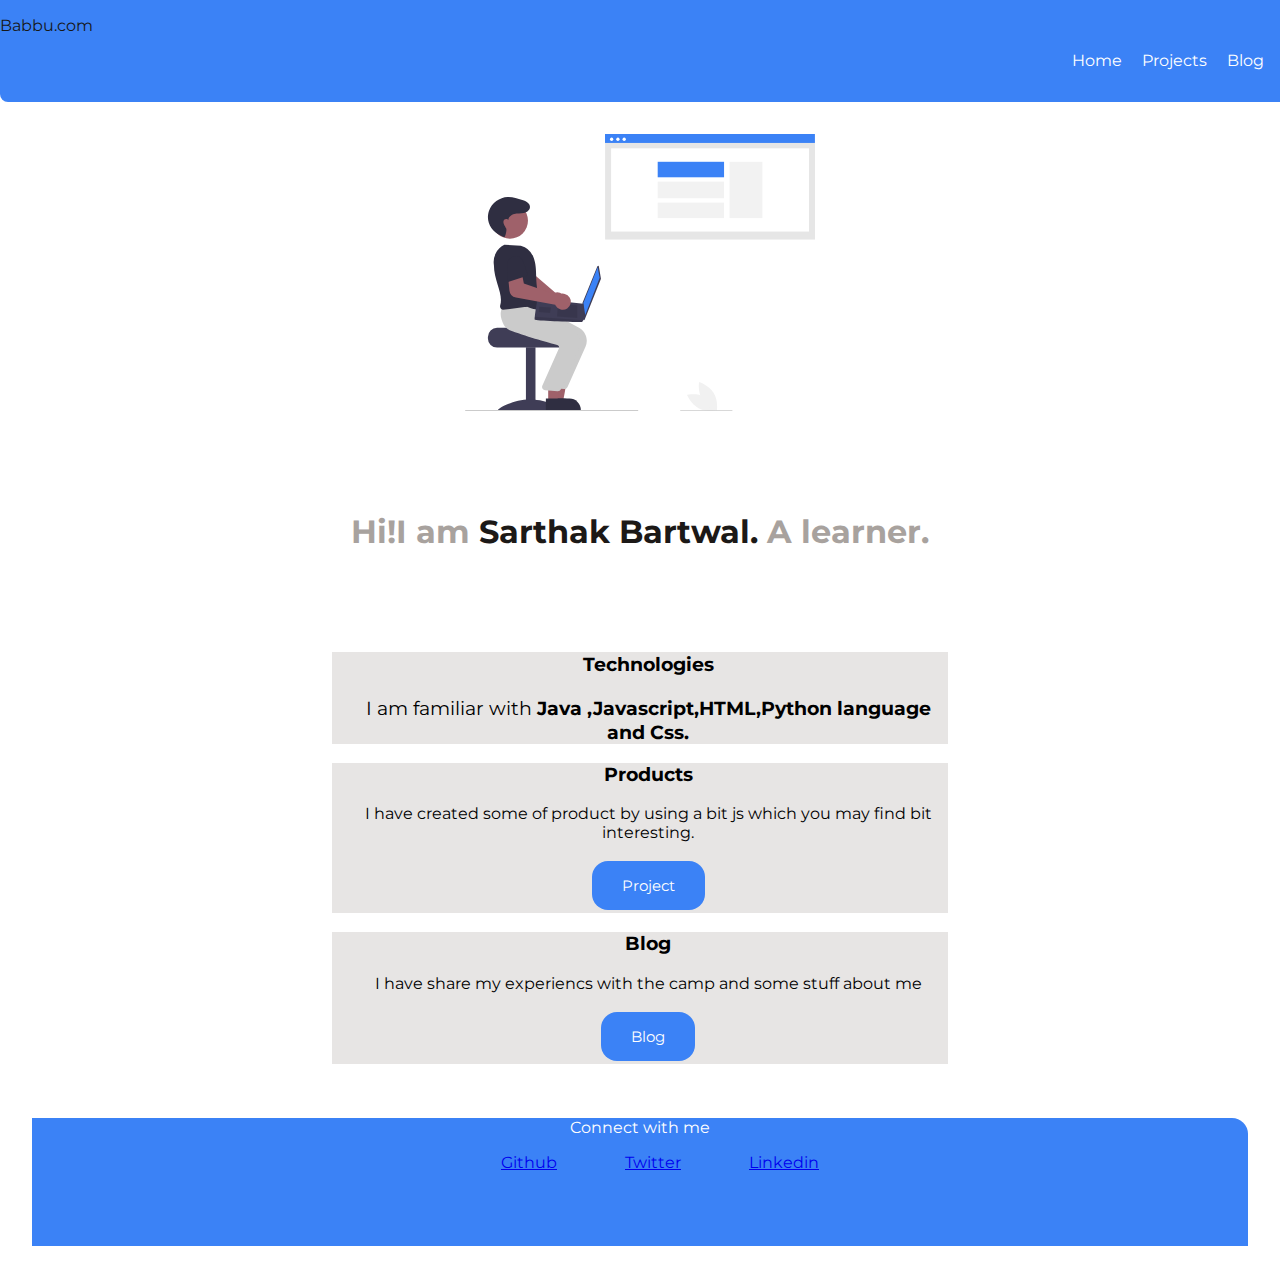
<file: index.html>
<!DOCTYPE html>
<html lang="en">
<head>
    <meta charset="UTF-8">
    <meta http-equiv="X-UA-Compatible" content="IE=edge">
    <meta name="viewport" content="width=device-width, initial-scale=1.0">
    <title>Document</title>
</head>
<body>
    <link href="style.css"  rel="stylesheet">

<nav class="navigation">
    <div class="nav-brand">Babbu.com</div>
    <ul class="non-bullet pills">
        <li class="list-inline">
            <a class="link link-active" href="">Home</a>
        </li>
        <li class="list-inline">
            <a class="link link-active"  href="pr/project.html">Projects</a>
        </li>
        <li class="list-inline">
            <a class="link link-active" href="bg/blog.html">Blog</a>
        </li>
    </ul>
</nav>
    
<header class="hero">
    <img  class="hero-img" 
    src ="img/heading.svg" />
    <h1 class="hero-heading">
          Hi!I am <span style="color:var(--bold-color)">Sarthak Bartwal.</span>
              A learner.</h1>
<header>
<section class="section ow">
        <div class="container container-centre">
            <h3 class="size">Technologies</h3>
        <p class="size">I am familiar with <strong>Java ,Javascript,HTML,Python language
            and Css.
        </strong></p>


        </div>
        
    </section>
    <section class="section ow">
        <div class="container container-centre">

        
    <h3>Products</h3>
    <p>I have created some of product by using a bit js which you may find bit interesting.  </p>
    <a class="button" href="pr/project.html">Project</a>
    </div>
    </section>
    <section class="section ow">
        <div class="container container-centre">

        
    <h3>Blog</h3>
    <p>I have share my experiencs with the camp and some stuff about me </p>
    <a  class ="button"href="bg/blog.html"> Blog</a>
    </div>
    </section>
        <div
            style="height:6vh"></div>
        
    <footer class="foot">
        <div>
            Connect with me
        </div>
        <ul>
        <li class="inline elements"><a href="https://github.com/babbu47">Github</a> </li>
        <li class="inline elements"><a href="https://twitter.com/SARTHAK09771138">Twitter</a></li>
        <li class="inline elements"><a href="https://www.linkedin.com/in/sarthak-bartwal-808315261/">Linkedin</a></li>
    </ul>
        </footer>
</body>
</html>
</file>
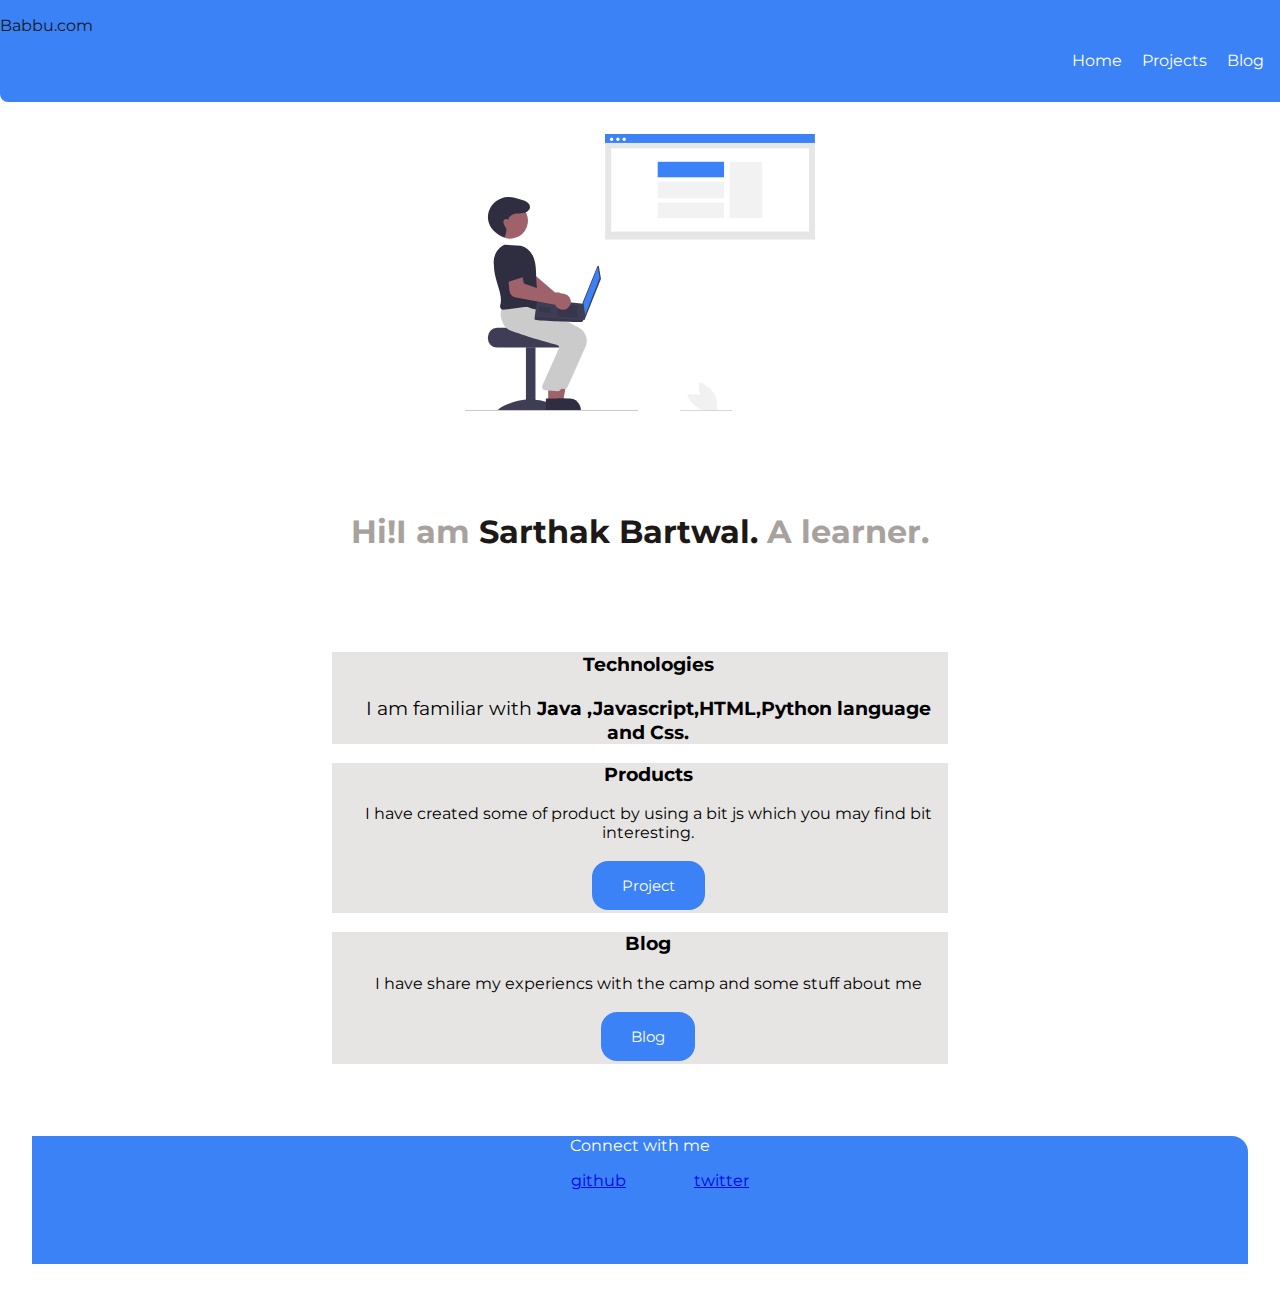
<file: home.html>
<!DOCTYPE html>
<html lang="en">
<head>
    <meta charset="UTF-8">
    <meta http-equiv="X-UA-Compatible" content="IE=edge">
    <meta name="viewport" content="width=device-width, initial-scale=1.0">
    <title>Document</title>
</head>
<body>
    <link href="style.css"  rel="stylesheet">

<nav class="navigation">
    <div class="nav-brand">Babbu.com</div>
    <ul class="non-bullet pills">
        <li class="list-inline">
            <a class="link link-active" href="/home.html">Home</a>
        </li>
        <li class="list-inline">
            <a class="link link-active"  href="pr/project.html">Projects</a>
        </li>
        <li class="list-inline">
            <a class="link link-active" href="bg/blog.html">Blog</a>
        </li>
    </ul>
</nav>
    
<header class="hero">
    <img  class="hero-img" 
    src ="img/heading.svg" />
    <h1 class="hero-heading">
          Hi!I am <span style="color:var(--bold-color)">Sarthak Bartwal.</span>
              A learner.</h1>
<header>
<section class="section ow">
        <div class="container container-centre">
            <h3 class="size">Technologies</h3>
        <p class="size">I am familiar with <strong>Java ,Javascript,HTML,Python language
            and Css.
        </strong></p>


        </div>
        
    </section>
    <section class="section ow">
        <div class="container container-centre">

        
    <h3>Products</h3>
    <p>I have created some of product by using a bit js which you may find bit interesting.  </p>
    <a class="button" href="pr/project.html">Project</a>
    </div>
    </section>
    <section class="section ow">
        <div class="container container-centre">

        
    <h3>Blog</h3>
    <p>I have share my experiencs with the camp and some stuff about me </p>
    <a  class ="button"href="bg/blog.html"> Blog</a>
    </div>
    </section>
        <div
            style="height:8vh"></div>
        
        
        



    <footer class="foot">
        <div>
            Connect with me
        </div>
        <ul>
        <li class="inline elements"><a href="https://github.com/babbu47">github</a> </li>
        <li class="inline elements"><a href="https://twitter.com/SARTHAK09771138">twitter</a></li>
        
        </ul>
        </footer>
</body>
</html>
</file>
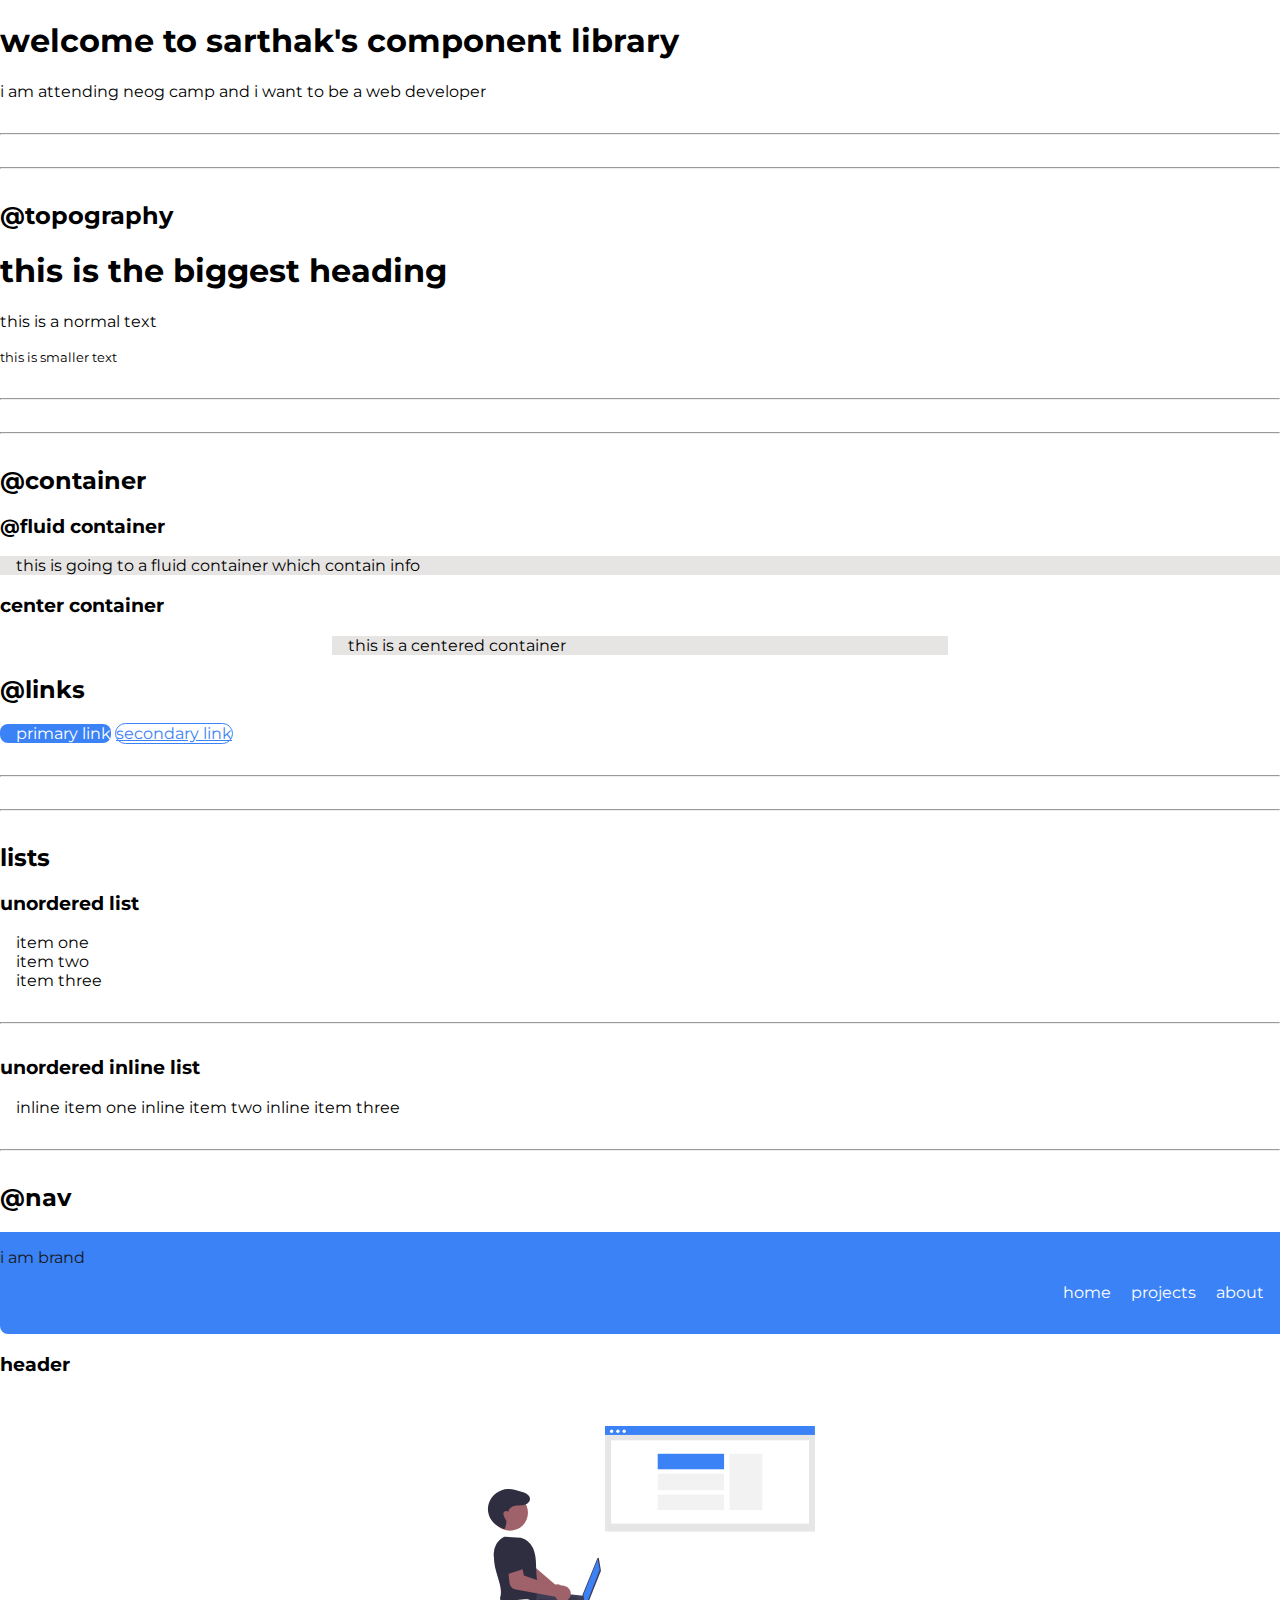
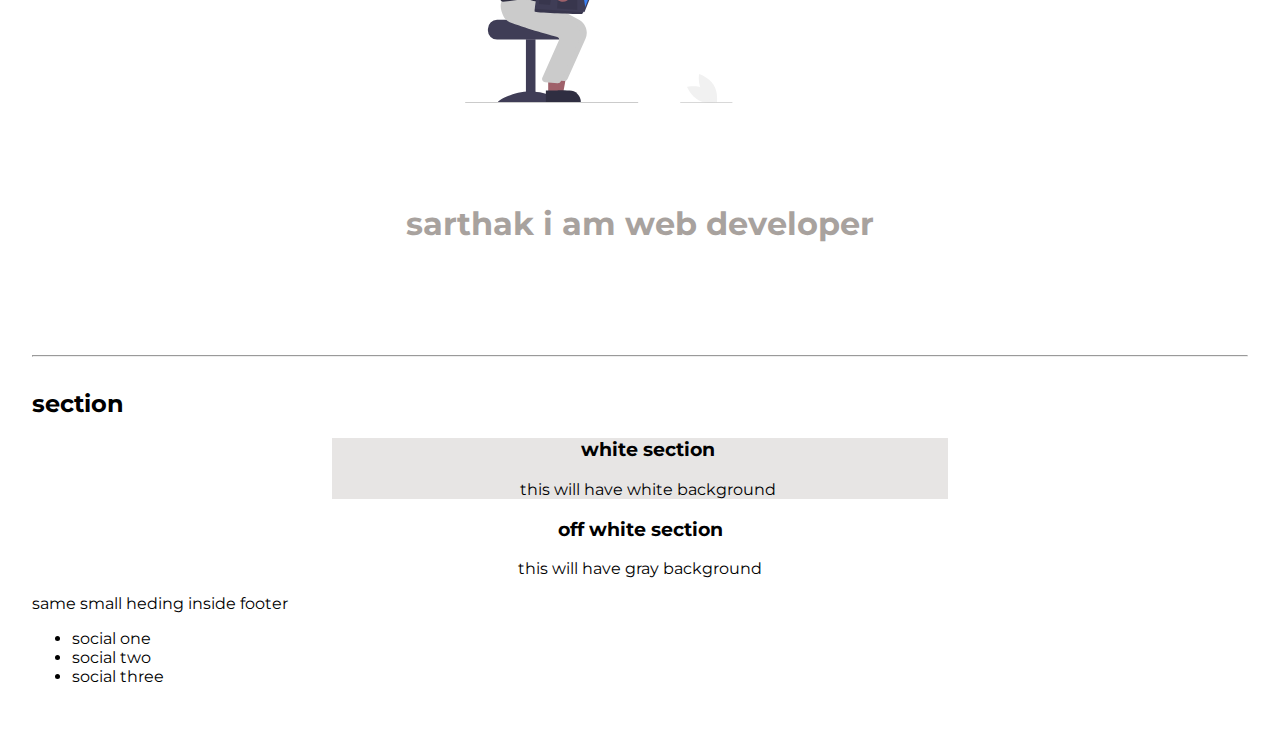
<file: sample.html>
<!DOCTYPE html>
<html lang="en">
<head>
    <meta charset="UTF-8">
    <meta http-equiv="X-UA-Compatible" content="IE=edge">
    <meta name="viewport" content="width=device-width, initial-scale=1.0">
    <title>component library</title>
</head>
<body>
    <h1>welcome to sarthak's component library</h1> 
    <link href="style.css" rel="stylesheet">
</body>
</html>
<p class ="into">i am attending neog camp and i want to be a web developer</p>
<hr>
<hr>
<h2>@topography</h2>
<h1>this is the biggest heading</h1>
<p>this is a normal text</p>
<small>
    this is smaller text 
</small>
<hr>
<hr>
<h2>@container</h2>
<h3>@fluid container</h3>
<div class="container fluid ">this is going to a fluid container which contain info</div>
<h3>center container</h3>
<p class =" container container-centre">this is a centered container</p>
<h2>@links</h2>
<a href ="https://replit.com/~" class=" link link-primary">primary link</a>
<a  class ="link-secondary"href="/">secondary link</a>
<hr>
<hr>
<h2>lists</h2>
<h3>unordered list</h3>
<ul class="non-bullet">
    <li>item one</li>
    <li>item two</li>
    <li>item three</li>
 </ul>

<hr>
    <h3>unordered inline list</h3>
<ul class="non-bullet" >
    <li class="list-inline">inline item one</li>
    <li class="list-inline">inline item two</li>
    <li class="list-inline">inline item three</li>
</ul>
<hr>
<h2>@nav</h2>
<nav class="navigation">
    <div class="nav-brand">i am brand</div>
    <ul class="non-bullet pills">
        <li class="list-inline">
            <a class="link link-active" href="http://">home</a>
        </li>
        <li class="list-inline">
            <a class="link link-active"  href="https://">projects</a>
        </li>
        <li class="list-inline">
            <a class="link link-active" href="/">about</a>
        </li>
    </ul>

</nav>
<h3>header</h3>
<header class="hero">
    <img  class="hero-img" 
    src ="img/heading.svg" />
    <h1 class="hero-heading">
     sarthak i am web developer
    </h1>
    <header>
    <hr>

    <h2 >section </h2>
    
    <section class="section ow">
        <div class="container container-centre">
            <h3 >white section</h3>
        <p>this will have white background</p>


        </div>
        
    </section>
    <section class="section ow">
    <h3>off white section</h3>
    <p>this will have gray background</p>
    </section>
    
<footer>
<div>
    same  small heding inside  footer
</div>
<ul>
<li>social one </li>
<li>social two</li>
<li>social three</li>
</ul>
</footer>
</file>
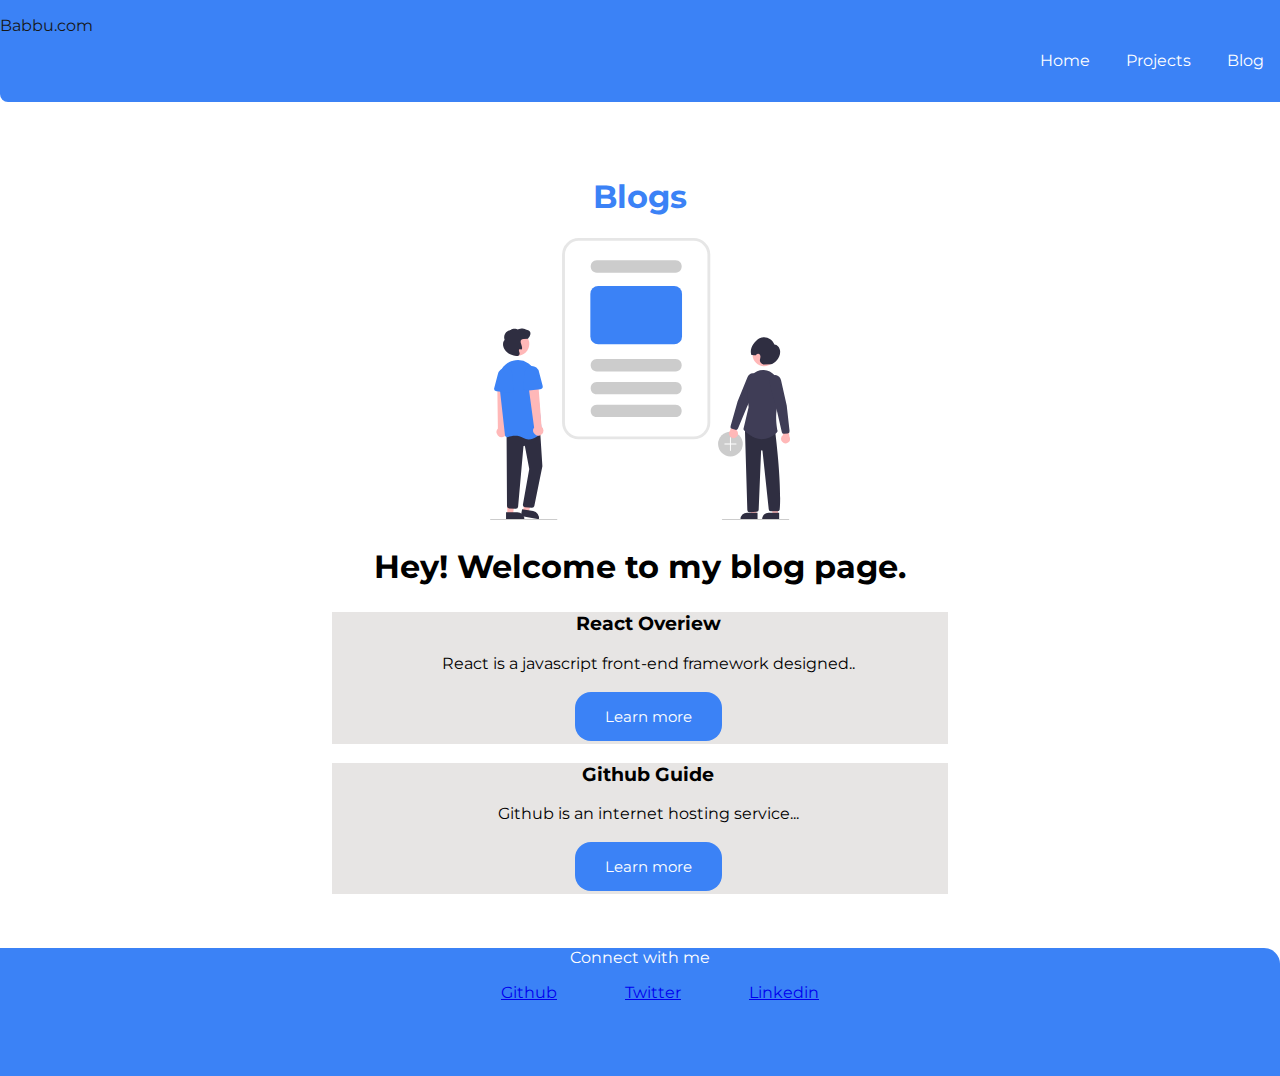
<file: bg/blog.html>
<!DOCTYPE html>
<html lang="en">
<head>
    <meta charset="UTF-8">
    <meta http-equiv="X-UA-Compatible" content="IE=edge">
    <meta name="viewport" content="width=device-width, initial-scale=1.0">
    <title>Document</title>
</head>
<link href="sting.css" rel="stylesheet">
<body>
    <nav class="navigation">
        <div class="nav-brand">Babbu.com</div>
        <ul class="non-bullet pills">
            <li class="list-inline">
                <a class="link link-active" href="../index.html">Home</a>
            </li>
            <li class="list-inline">
                <a class="link link-active"  href="../pr/project.html">Projects</a>
            </li>
            <li class="list-inline">
                <a class="link link-active" href="">Blog</a>
            </li>
        </ul>
    </nav>
    <div style="height:6vh";></div>
    <h1 style="color:#3B82F6">
        Blogs
    </h1>
    <header class="hero" >
        <img  class="hero-img" src ="../img/inmo.svg" />
     <header>
    <h2 class="hey"> Hey! Welcome to my blog page.</h2>
    
    <section class="section ow">
        <div class="container container-centre">
    
        
    <h3 class="quik">React Overiew</h3>
    <p> React is a javascript front-end framework designed..</p>
    <a  class ="button"href="blog3.html" >Learn more</a>
    </div>
    </section>
    <section class="section ow">
        <div class="container container-centre">
    
        
    <h3 class="quik">Github Guide</h3>
    <p>Github is an internet hosting service...</p>
    <a  class ="button"href="blog2.html" >Learn more</a>
    </div>
    </section>   
    <div
    style="height:6vh"></div>
    <footer class="foot">
        <div>
            Connect with me
        </div>
        <ul>
        <li class="inline elements"><a href="https://github.com/babbu47">Github</a> </li>
        <li class="inline elements"><a href="https://twitter.com/SARTHAK09771138">Twitter</a></li>
        <li class="inline elements"><a href="https://www.linkedin.com/in/sarthak-bartwal-808315261/">Linkedin</a></li>
        </ul>
        </footer>

</body>
</html>
</file>
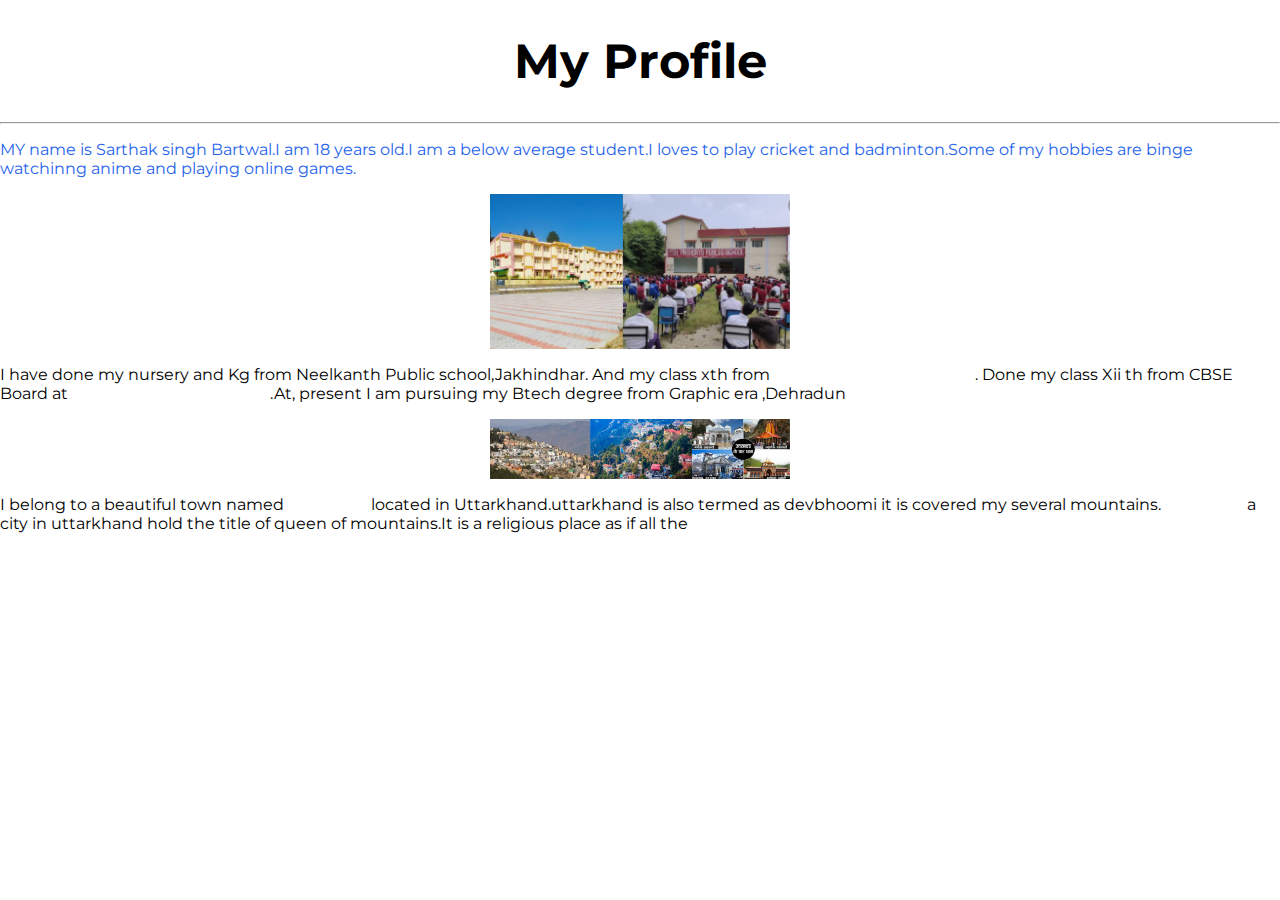
<file: bg/blog1.html>
<!DOCTYPE html>
<html lang="en">
<head>
    <meta charset="UTF-8">
    <meta http-equiv="X-UA-Compatible" content="IE=edge">
    <meta name="viewport" content="width=device-width, initial-scale=1.0">
    <title>profile</title>
</head>
<link href="sting.css" rel="stylesheet">
<body>
    
<h1 class="heading">My Profile</h1>
<hr>

<p class="intro">
    MY name is Sarthak singh Bartwal.I am 18 years old.I am a below average student.I loves to play cricket and badminton.Some of my hobbies are binge watchinng anime and playing online games.
        </p>
    <div syle="height:8vh"></div>
        <header class="hero" >
            <img  class="hero-img" src ="../img/th.svg" />
       <header>
    <p class="edu">I have done my nursery and Kg from Neelkanth Public school,Jakhindhar. And my class xth from <a class="links" href="https://www.facebook.com/ASCSNTT/">All saints convent school </a>. Done my class Xii th from CBSE Board at<a class="links" href="https://m.facebook.com/people/Saint-Anthony-Public-School-New-Tehri/100065690191471/"> St.anthony Public school</a>.At, present I am pursuing my Btech degree from Graphic era ,Dehradun  </p>
    <div syle="height:4vh"></div>
    <header class="hero" >
        <img  class="hero-img" src ="../img/m.svg" />
    <header>
    <p class="town">
    I belong to a beautiful town named<a class="links" href="https://en.wikipedia.org/wiki/New_Tehri"> New tehri</a> located in Uttarkhand.uttarkhand is also termed as devbhoomi it is covered my several mountains.<a class="links" href="https://en.wikipedia.org/wiki/Mussoorie">Mussoorie</a> a city in uttarkhand hold the title of queen of mountains.It is  a religious place as if all the <a class="links" href="https://en.wikipedia.org/wiki/Chota_Char_Dham"> Chota  Chardham</a>
</body>
</html>
</file>
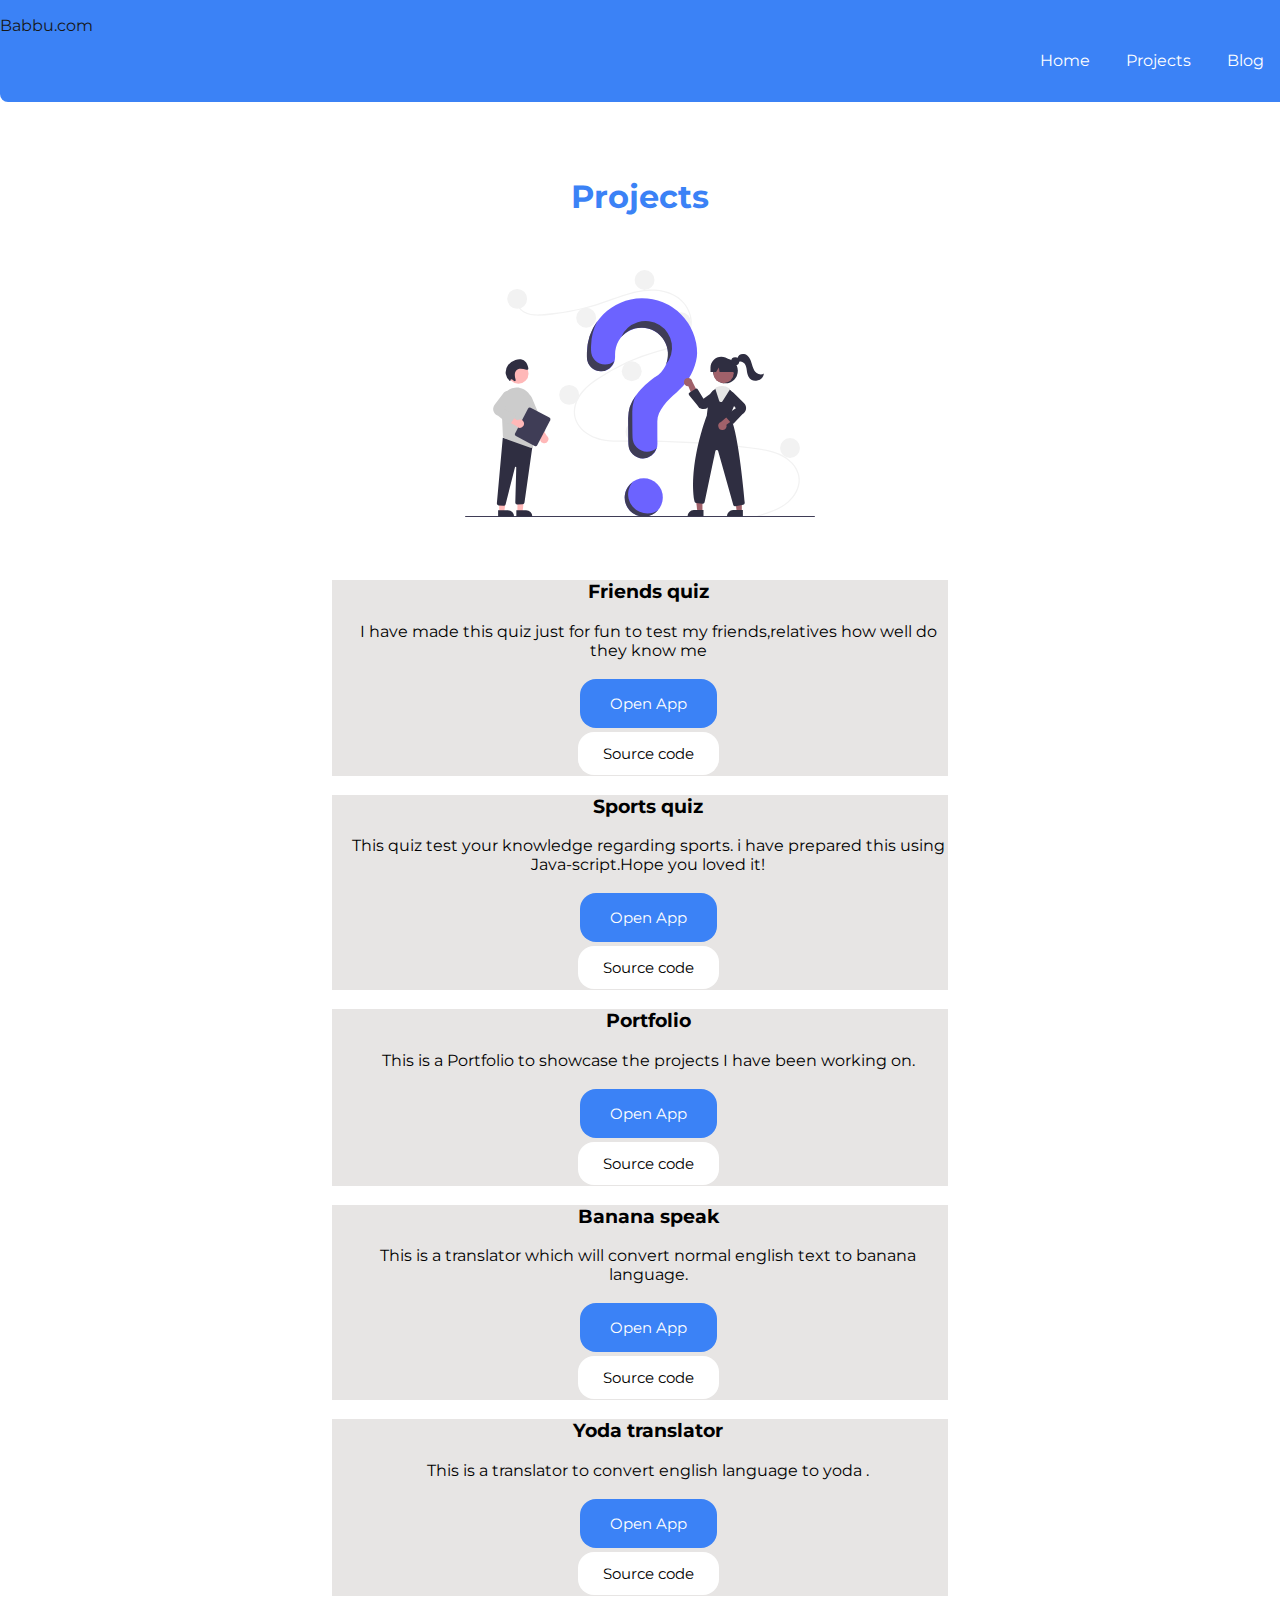
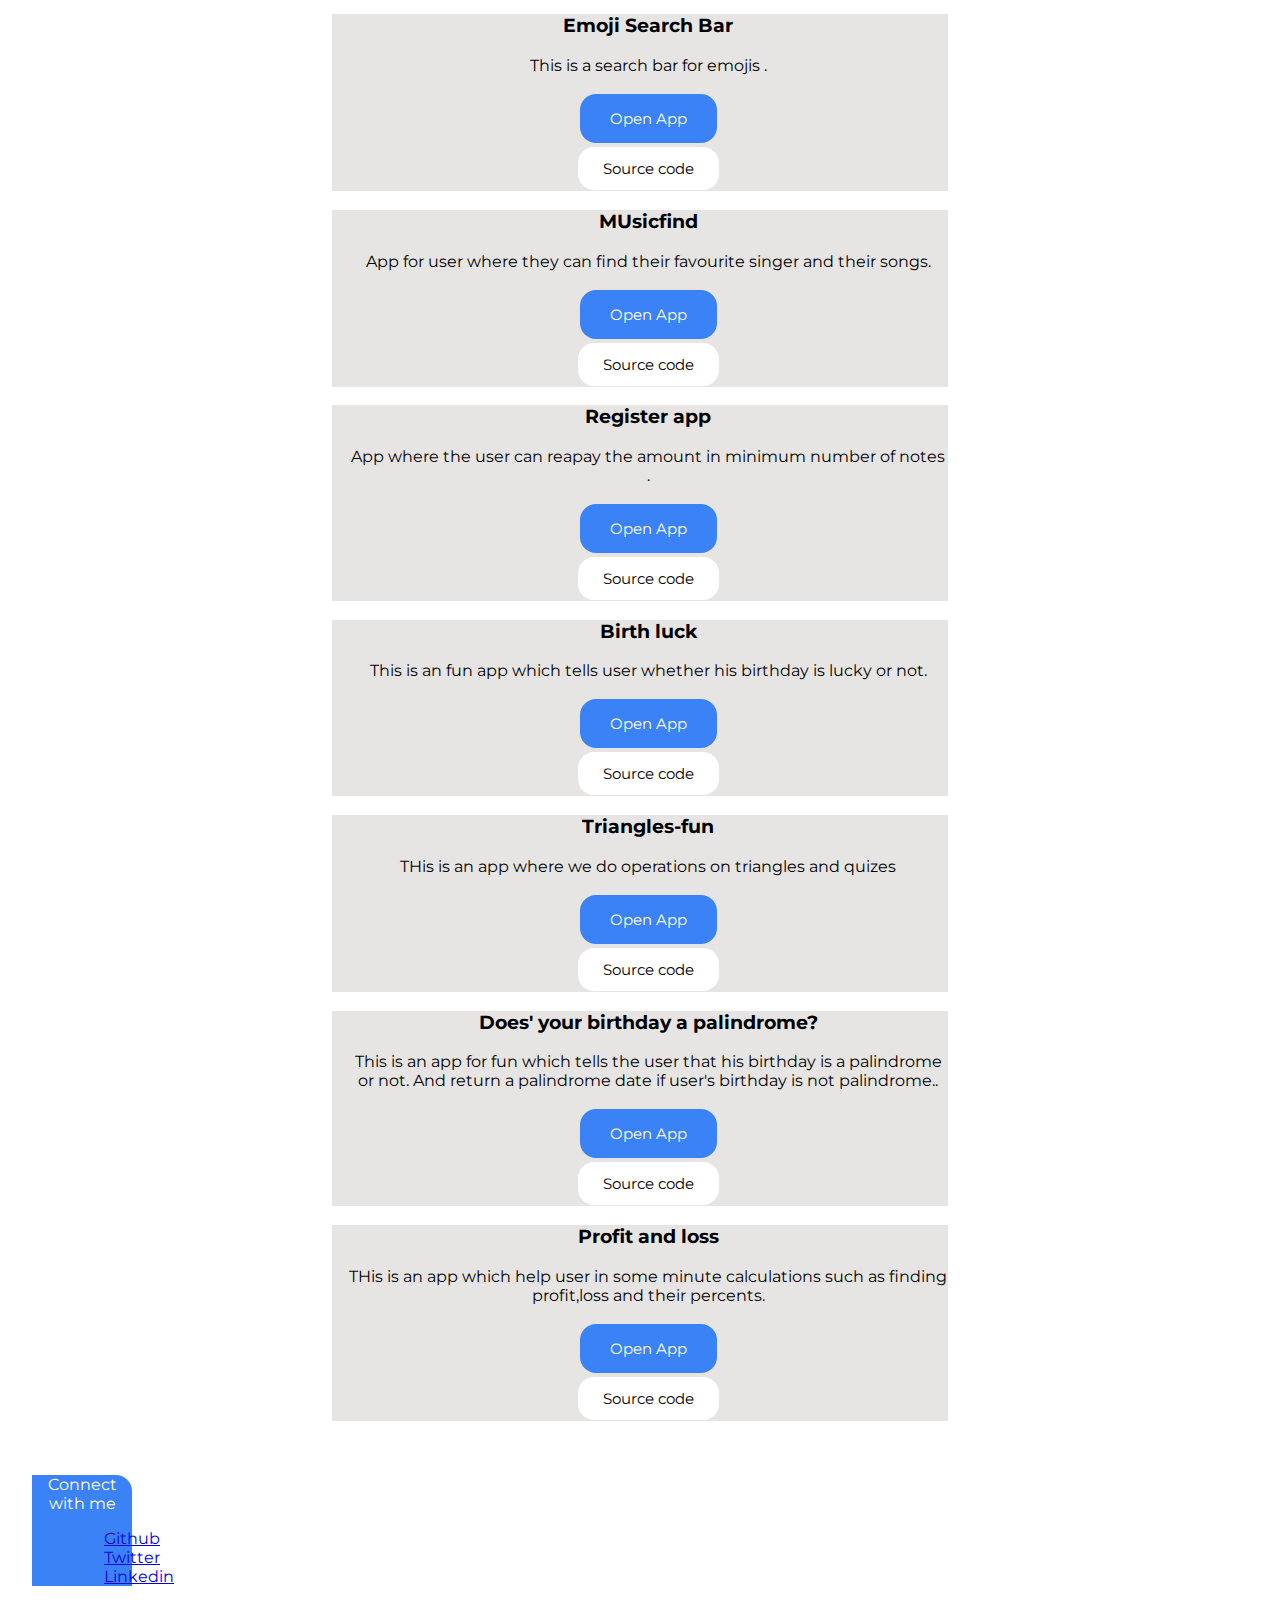
<file: pr/project.html>
<!DOCTYPE html>
<html lang="en">
<head>
    <meta charset="UTF-8">
    <meta http-equiv="X-UA-Compatible" content="IE=edge">
    <meta name="viewport" content="width=device-width, initial-scale=1.0">
    <title>libraries</title>
</head>
<body>
    

<link href="styling.css"  rel="stylesheet">
<nav class="navigation">
    <div class="nav-brand">Babbu.com</div>
    <ul class="non-bullet pills">
        <li class="list-inline">
            <a class="link link-active" href="../index.html">Home</a>
        </li>
        <li class="list-inline">
            <a class="link link-active"  href="">Projects</a>
        </li>
        <li class="list-inline">
            <a class="link link-active" href="../bg/blog.html">Blog</a>
        </li>
    </ul>
</nav>
<div style="height:6vh";></div>
<h1 class="pro">Projects</h1>
<header class="hero"><img  class="hero-img" src ="../img/hllo.svg" />
 <header>
    <div style="height: 5vh";></div>
<section class="section ow">
    <div class="container container-centre">

    
<h3 class="quik" >Friends quiz</h3>
<p> I have made this quiz just for fun to test my friends,relatives how well do they know me </p>
<a class="button" href="https://replit.com/@babbu000/assignment?output=1&embed=1">Open App</a>
<div><a class="button1" href="https://github.com/babbu47/friends-quiz">Source code</a></div>
</div>
</section>
<section class="section ow">
    <div class="container container-centre">

    
<h3 class="quik">  Sports quiz</h3>
<p> This quiz test your knowledge regarding sports.
    i have prepared this using Java-script.Hope you loved it!</p>
<a  class ="button"href="https://replit.com/@babbu000/sports-quiz?output=1&embed=1"> Open App</a>
<div><a class="button1" href="https://github.com/babbu47/sports-quiz">Source code</a></div>
</div>
</section>
</div>
</section>
<section class="section ow">
    <div class="container container-centre">

    
<h3 class="quik">Portfolio</h3>
<p> This is a Portfolio to showcase the projects I have been working on. </p>
<a  class ="button"href="https://sarthakbartwal.netlify.app/" >Open App</a>
<div><a class="button1" href="https://github.com/babbu47/portfolio">Source code</a></div>
</div>
</section>
<section class="section ow">
    <div class="container container-centre">

    
<h3 class="quik"> Banana speak </h3>
<p>This is a translator which will convert normal english text to banana language. </p>
<a  class ="button"href="https://kelatalk.netlify.app/" >Open App</a>
<div><a class="button1" href="https://github.com/babbu47/banana-speak">Source code</a></div>
</div>
</section>
</section>
<section class="section ow">
    <div class="container container-centre">

    
<h3 class="quik"> Yoda translator </h3>
<p>This is a translator to convert english language to yoda . </p>
<a  class ="button"href="https://speako.netlify.app/" >Open App</a>
<div><a class="button1" href="https://github.com/babbu47/Yoda-mike">Source code</a></div>
</div>
</section>
<section class="section ow">
    <div class="container container-centre">  
<h3 class="quik"> Emoji Search Bar </h3>
<p>This is a search bar for emojis . </p>
<a  class ="button"href="https://w3n535.csb.app/" >Open App</a>
<div><a class="button1" href="https://github.com/babbu47/emoji.com">Source code</a></div>
</div>
</section>

<section class="section ow">
    <div class="container container-centre">
<h3 class="quik"> MUsicfind </h3>
<p>App for user where they can find their favourite singer and their songs. </p>
<a  class ="button"href="https://uq6d28.csb.app/" >Open App</a>
<div><a class="button1" href="https://github.com/babbu47/music-love">Source code</a></div>
</div>
</section>
<section class="section ow">
    <div class="container container-centre">  
<h3 class="quik"> Register app </h3>
<p>App where the user can reapay the amount in minimum number of notes . </p>
<a  class ="button"href="https://notecalco.netlify.app/" >Open App</a>
<div><a class="button1" href="https://github.com/babbu47/register-app">Source code</a></div>
</div>
</section>
<section class="section ow">
    <div class="container container-centre">
<h3 class="quik"> Birth luck </h3>
<p> This is an fun app which tells user whether his birthday is lucky or not. </p>
<a  class ="button"href="https://lucko.netlify.app/" >Open App</a>
<div><a class="button1" href="https://github.com/babbu47/birthluck">Source code</a></div>
</div>
</section>
<section class="section ow">
    <div class="container container-centre">
<h3 class="quik">Triangles-fun</h3>
<p> THis is an app where we do operations on triangles and quizes </p>
<a  class ="button"href="https://tribhujfun.netlify.app/" >Open App</a>
<div><a class="button1" href="https://github.com/babbu47/Fun-with-Triangles">Source code</a></div>
</div>
</section>
<section class="section ow">
    <div class="container container-centre">

    
<h3 class="quik">Does' your birthday a palindrome?</h3>
<p> This is an app for fun which tells the user that his birthday is a palindrome or not.
And return a palindrome date if user's birthday is not palindrome.. </p>
<a  class ="button"href="https://palinndo.netlify.app/" >Open App</a>
<div><a class="button1" href="https://github.com/babbu47/palindrome-check">Source code</a></div>
</div>
</section>
<section class="section ow">
    <div class="container container-centre">

    
<h3 class="quik">Profit and loss</h3>
<p> THis is an app which help user in some minute calculations such as finding profit,loss and their percents. </p>
<a  class ="button"href="https://stocoksi.netlify.app/" >Open App</a>
<div><a class="button1" href="https://github.com/babbu47/Profit--or--loss">Source code</a></div>
</div>
</section>
 </header>
 <div
 style="height:6vh"></div>
 <footer class="foot">
    <div>
        Connect with me
    </div>
    <ul>
    <li class="inline elements"><a href="https://github.com/babbu47">Github</a> </li>
    <li class="inline elements"><a href="https://twitter.com/SARTHAK09771138">Twitter</a></li>
    <li class="inline elements"><a href="https://www.linkedin.com/in/sarthak-bartwal-808315261/">Linkedin</a></li>
    </ul>
    </footer>


</body>
</html>
</file>
<file: style.css>
@import url("https://fonts.googleapis.com/css2?family=Montserrat:wght@400;700&display=swap");
body {
  font-family: "Montserrat", sans-serif;
  margin: 0%;
}
:root {
  --primary-color: #3b82f6;
  --secondary-color: #a8a29e;
  --off-white: purple;
  --bold-color: #1c1917;
}
.container {
  background-color: #e7e5e4;
  padding-left: 1rem;
}
.container-centre {
  max-width: 600px;
  margin: auto;
}
.link {
  text-decoration: none;
  padding-left: 1rem;
  padding-right: 0rem;
}
.link-primary {
  text-decoration: none;
  background-color: var(--primary-color);
  border-radius: 0.5rem;
  color: white;
}
.link-secondary {
  border: 1px solid var(--primary-color);
  color: var(--primary-color);
  border-radius: 2rem;
}
hr {
  margin: 2rem 0rem;
}
.non-bullet {
  list-style: none;
  padding: 0rem 1rem;
}
.list-inline {
  display: inline;
  padding: 0rem 0rem;
}
.navigation {
  background-color: var(--primary-color);
  color: #171717;
  border-bottom-left-radius: 0.5rem;
  padding: 1rem 0rem;
  margin: 0;
}
.navigation .link {
  color: white;
  text-align: right;
}
.navigation .pills {
  text-align: right;
}
.navigation.nav-brand {
  font-style: #18181b;
}
.navigation.link-active {
  font-weight: bold;
}
.hero {
  padding: 2rem;
}
.hero .hero-img {
  display: block;
  max-width: 350px;
  margin: auto;
}
.hero .hero-heading {
  text-align: center;
  padding: 5rem 3rem;
  color: var(--secondary-color);
}
.section h2 {
  text-align: center;
  padding: 2rem;
}
ow {
  background-color: var(--secondary-color);
  border-color: #d6d3d1;
}
.section {
  text-align: center;
}
.size {
  font-size: larger;
}
.button {
  background-color: #3b82f6;
  border-radius: 1rem 1rem;
  color: white;
  padding: 15px 30px;
  text-align: center;
  text-decoration: none;
  display: inline-block;
  font-size: 15px;
  margin: 3px 2px;
  cursor: pointer;
}
.foot {
  margin-bottom: 0rem;
  background-color: #3b82f6;
  width: 100%;
  height: 8rem;
  text-align: center;
  color: white;
  border-top-right-radius: 1rem;
  border-width: 66rem;
}

.elements {
  display: inline;
  padding: 2rem;
  padding-top: 5rem;
}
.pro {
  text-align: center;
  color: var(var(--primary-color));
}
</file>
<file: bg/sting.css>
@import url("https://fonts.googleapis.com/css2?family=Montserrat:wght@400;700&display=swap");
body {
  font-family: "Montserrat", sans-serif;
  margin: 0%;
}
.heading {
  font-size: 3rem;
  margin-bottom: 2rem;
}
.quik {
  text-align: center;
}
.button {
  background-color: #3b82f6;
  border-radius: 1rem 1rem;
  color: white;
  padding: 15px 30px;

  text-decoration: none;
  display: inline-block;
  font-size: 15px;
  margin: 3px 2px;
  cursor: pointer;
}
.container {
  background-color: #e7e5e4;
  padding-left: 1rem;
  text-align: center;
}
.container-centre {
  max-width: 600px;
  margin: auto;
}
.foot {
  margin-bottom: 0rem;
  background-color: #3b82f6;
  width: 100%;
  height: 8rem;
  text-align: center;
  color: white;
  border-top-right-radius: 1rem;
  border-width: 66rem;
}
.elements {
  display: inline;
  padding: 2rem;
  padding-top: 5rem;
}
h1 {
  text-align: center;
}
.hero .hero-img {
  display: block;
  max-width: 300px;
  margin: auto;
}
:root {
  --primary-color: #3b82f6;
  --secondary-color: #a8a29e;
  --off-white: purple;
  --bold-color: #1c1917;
}
.hey {
  text-align: center;
  font-size: 2rem;
}
.intro {
  color: #2563eb;
}
.links {
  text-decoration: none;
  color: #0000;
}
.navigation {
  background-color: var(--primary-color);
  color: #171717;
  border-bottom-left-radius: 0.5rem;
  padding: 1rem 0rem;
}
.non-bullet {
  list-style: none;
  padding: orem 1rem;
}
.list-inline {
  display: inline;
  padding: 0rem 0rem;
}
.navigation .link {
  color: white;
  text-align: right;
}
.navigation .pills {
  text-align: right;
}
.navigation.nav-brand {
  font-style: #18181b;
  font-size: 2rem;
}
.navigation.link-active {
  font-weight: bold;
}
.link {
  text-decoration: none;
  padding-left: 1rem;
  padding-right: 1rem;
}
.hone {
  display: inline-block;
  max-width: 45rem;
  margin-bottom: 0%;
  max-height: 20rem;
  background-color: #000;
  color: white;
  border-radius: 0.5rem 0.5rem;
  border: 2px solid white;
}
.htwo {
  display: inline-block;
  max-width: 45rem;
  margin-bottom: 0%;
  max-height: 30rem;
  background-color: #000;
  color: white;
  border-radius: 0.5rem 0.5rem;
  border: 2px solid white;
}
.hthree {
  display: inline-block;
  background-color: #000;
  color: white;
  max-width: 45rem;
  margin-bottom: 0%;
  max-height: 25rem;
  border-radius: 0.5rem 0.5rem;
  border: 2px solid white;
}
.i1 {
  padding-right: 30rem;
  margin-bottom: 0%;
}
.i2 {
  padding-right: 17rem;
  margin-bottom: 0%;
}
#thanks {
  font-size: 3rem;
  padding: 0rem 1rem;
}
.lists {
  display: inline;
}
.lists1 {
  display: flex;
  float: right;
}
.all {
  margin: 0 auto;
  padding-left: 20rem;
}
.hfour {
  background-color: #000;
  color: white;
  display: inline-block;
  max-width: 45rem;
  margin-bottom: 0%;
  max-height: 30rem;
  border-radius: 0.5rem 0.5rem;
  border: 2px solid white;
}
.links {
  color: #0000;
}
#thanks {
  padding-right: 2rem;
}
</file>
<file: pr/styling.css>
@import url("https://fonts.googleapis.com/css2?family=Montserrat:wght@400;700&display=swap");
body {
  font-family: "Montserrat", sans-serif;
  margin: 0%;
}

:root {
  --primary-color: #3b82f6;
  --secondary-color: #a8a29e;
  --off-white: purple;
  --bold-color: #1c1917;
}
.pro {
  text-align: center;
  color: var(--primary-color);
}

.container {
  background-color: #e7e5e4;
  padding-left: 1rem;
  text-align: center;
}
.container-centre {
  max-width: 600px;
  margin: auto;
}
.button {
  background-color: #3b82f6;
  border-radius: 1rem 1rem;
  color: white;
  padding: 15px 30px;
  text-decoration: none;
  display: inline-block;
  font-size: 15px;
  margin: 3px 2px;
  cursor: pointer;
}
.button1 {
  background-color: white;
  border-radius: 1rem 1rem;
  color: black;
  padding: 12px 25px;
  text-decoration: none;
  display: inline-block;
  font-size: 15px;
  margin: 1px 1px;
  cursor: pointer;
}
.section h2 {
  text-align: center;
  padding: 2rem;
}
.quik {
  text-align: center;
}

.hero {
  padding: 2rem;
}
.hero .hero-img {
  display: block;
  max-width: 350px;
  margin: auto;
}
.navigation {
  background-color: var(--primary-color);
  color: #171717;
  border-bottom-left-radius: 0.5rem;
  padding: 1rem 0rem;
}
.non-bullet {
  list-style: none;
  padding: orem 1rem;
}
.list-inline {
  display: inline;
  padding: 0rem 0rem;
}
.navigation .link {
  color: white;
  text-align: right;
}
.navigation .pills {
  text-align: right;
}
.navigation.nav-brand {
  font-style: #18181b;
}
.navigation.link-active {
  font-weight: bold;
}
.link {
  text-decoration: none;
  padding-left: 1rem;
  padding-right: 1rem;
}
.foot {
  margin-bottom: 0px;
  background-color: #3b82f6;
  width: 100px;
  text-align: center;
  color: white;
  border-top-right-radius: 1rem;
  border-width: 66rem;
}
.elements {
  display: inline;
  padding: 2rem;
  padding-top: 5rem;
  color: whitesmoke;
}
</file>
